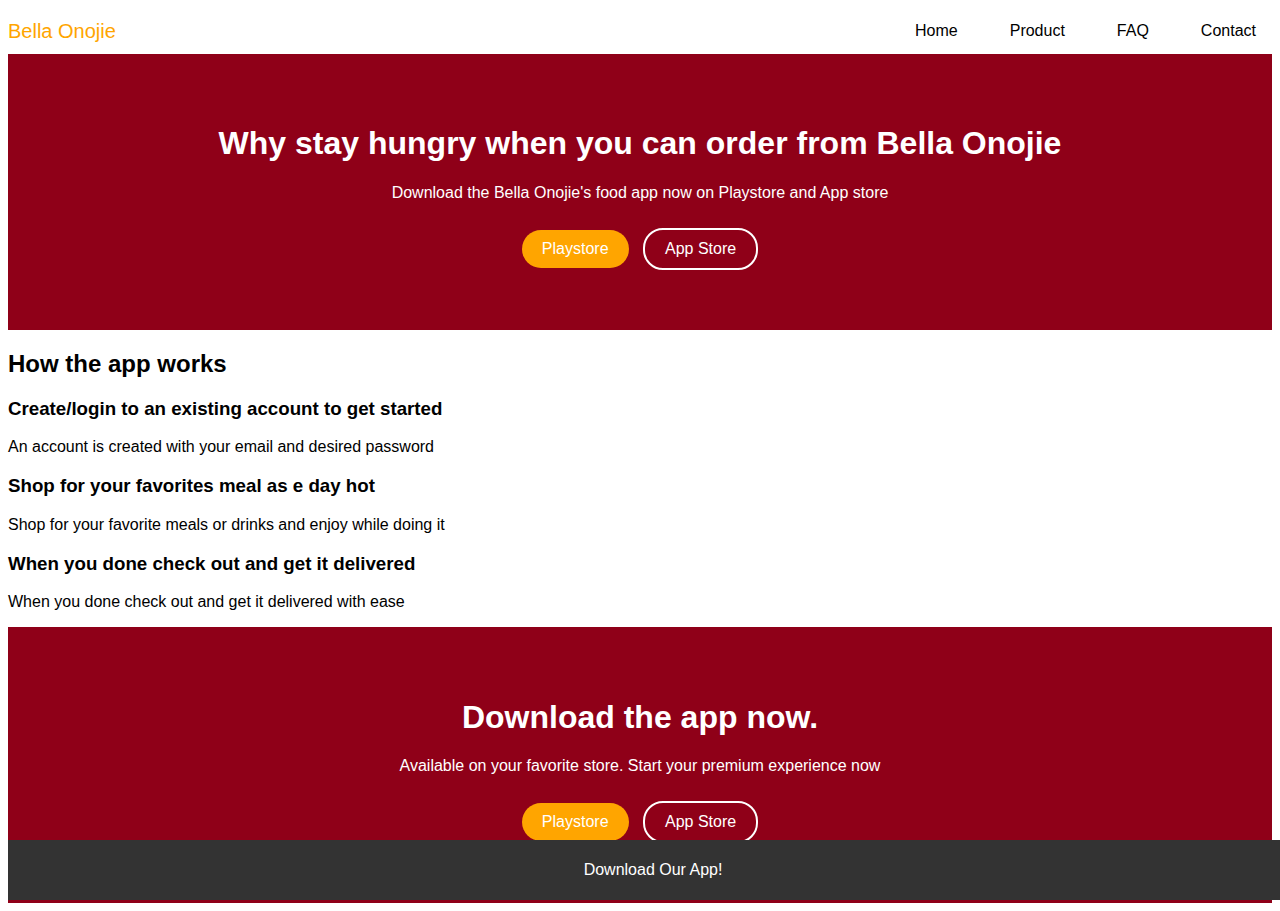
<file: index.html>
<!DOCTYPE html>
<html lang="en">
<head>
    <meta charset="UTF-8">
    <meta name="viewport" content="width=device-width, initial-scale=1.0">
    <title>Bella Onojie</title>
    <link rel="stylesheet" href="css/main.css">
</head>
<body>
    <!-- Skip Link -->
    <a href="#maincontent" class="skip-link">Skip to main content</a>

    <!-- Navigation -->
    <header role="banner">
        <nav aria-label="Main navigation">
            <div class="brand-name">Bella Onojie</div>
            <ul>
                <li><a href="index.html">Home</a></li>
                <li><a href="products.html">Product</a></li>
                <li><a href="faq.html">FAQ</a></li>
                <li><a href="contact.html">Contact</a></li>
            </ul>
        </nav>
    </header>

    <!-- baner Section -->
    <section class="baner" aria-labelledby="baner-heading">
        <h1 id="baner-heading">Why stay hungry when you can order from Bella Onojie</h1>
        <p>Download the Bella Onojie's food app now on Playstore and App store</p>
        <div class="baner-buttons">
            <a href="https://play.google.com/store" class="btn btn-playstore" target="_blank" aria-label="Download from Playstore">Playstore</a>
            <a href="https://www.apple.com/app-store/" class="btn btn-appstore" target="_blank" aria-label="Download from App Store">App Store</a>
        </div>
    </section>

    <main id="maincontent" tabindex="-1">
        <!-- Features Section -->
        <section aria-labelledby="features-heading">
            <div>
                <h2 id="features-heading">How the app works</h2>
                <div aria-labelledby="create-account-heading">
                    <h3 id="create-account-heading">Create/login to an existing account to get started</h3>
                    <p>An account is created with your email and desired password</p>
                </div>

                <div aria-labelledby="explore-varieties-heading">
                    <h3 id="explore-varieties-heading">Shop for your favorites meal as e day hot</h3>
                    <p>Shop for your favorite meals or drinks and enjoy while doing it</p>
                </div>

                <div aria-labelledby="checkout-heading">
                    <h3 id="checkout-heading">When you done check out and get it delivered</h3>
                    <p>When you done check out and get it delivered with ease</p>
                </div>
            </div>
        </section>
    </main>

    <!-- Download App Section -->
    <section class="baner" aria-labelledby="download-app-heading">
        <h1 id="download-app-heading">Download the app now.</h1>
        <p>Available on your favorite store. Start your premium experience now</p>
        <div class="baner-buttons">
            <a href="https://play.google.com/store" class="btn btn-playstore" target="_blank" aria-label="Download from Playstore">Playstore</a>
            <a href="https://www.apple.com/app-store/" class="btn btn-appstore" target="_blank" aria-label="Download from App Store">App Store</a>
        </div>
    </section>

    <!-- Footer -->
    <footer role="contentinfo">
        <p>Download Our App!</p>
    </footer>
</body>
</html>
</file>
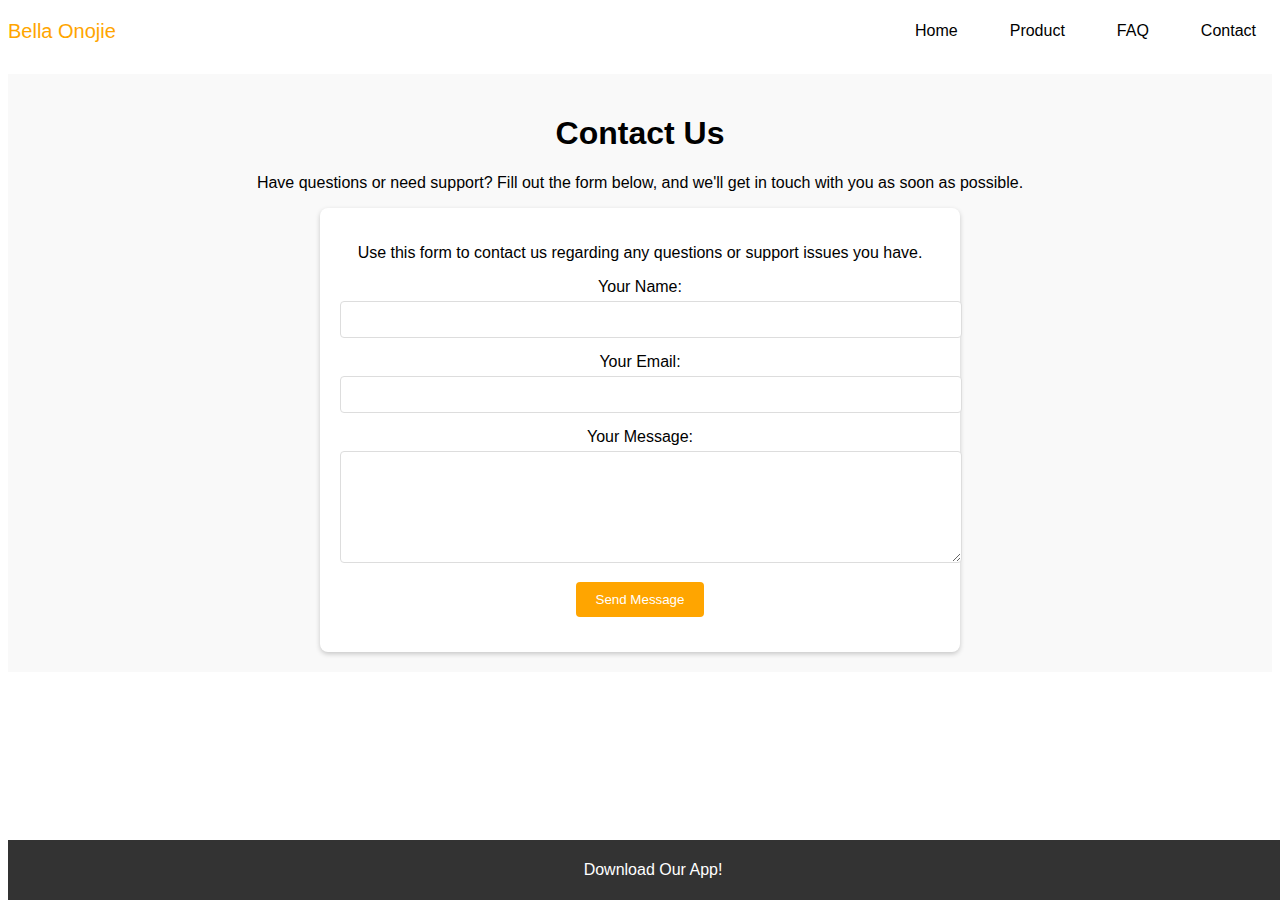
<file: contact.html>
<!DOCTYPE html>
<html lang="en">
<head>
    <meta charset="UTF-8">
    <meta name="viewport" content="width=device-width, initial-scale=1.0">
    <title>Bella Onojie</title>
    <link rel="stylesheet" href="css/main.css">
</head>
<body>
    <a href="#maincontent" class="skip-link">Skip to main content</a>
    <!-- Navigation -->
    <header>
        <nav aria-label="Main navigation">
            <div class="brand-name">Bella Onojie</div>
            <ul>
                <li><a href="index.html">Home</a></li>
                <li><a href="products.html">Product</a></li>
                <li><a href="faq.html">FAQ</a></li>
                <li><a href="contact.html" aria-current="page">Contact</a></li>
            </ul>
        </nav>
    </header>

    <!-- Contact Section -->
    <main id="maincontent" tabindex="-1">
        <section class="contact-section" aria-labelledby="contact-heading">
            <h1 id="contact-heading">Contact Us</h1>
            <p>Have questions or need support? Fill out the form below, and we'll get in touch with you as soon as possible.</p>
            <div class="contact-form-container">
                <form id="contact-form" aria-describedby="contact-form-description">
                    <p id="contact-form-description" class="visually-hidden">Use this form to contact us regarding any questions or support issues you have.</p>
                    <div class="form-group">
                        <label for="name">Your Name:</label>
                        <input type="text" id="name" name="name" required aria-required="true">
                    </div>
                    <div class="form-group">
                        <label for="email">Your Email:</label>
                        <input type="email" id="email" name="email" required aria-required="true">
                    </div>
                    <div class="form-group">
                        <label for="message">Your Message:</label>
                        <textarea id="message" name="message" rows="6" required aria-required="true"></textarea>
                    </div>
                    <div class="form-group">
                        <button type="submit">Send Message</button>
                    </div>
                </form>
            </div>
        </section>
    </main>

    <!-- Footer -->
    <footer>
        <p>Download Our App!</p>
    </footer>
</body>
</html>
</file>
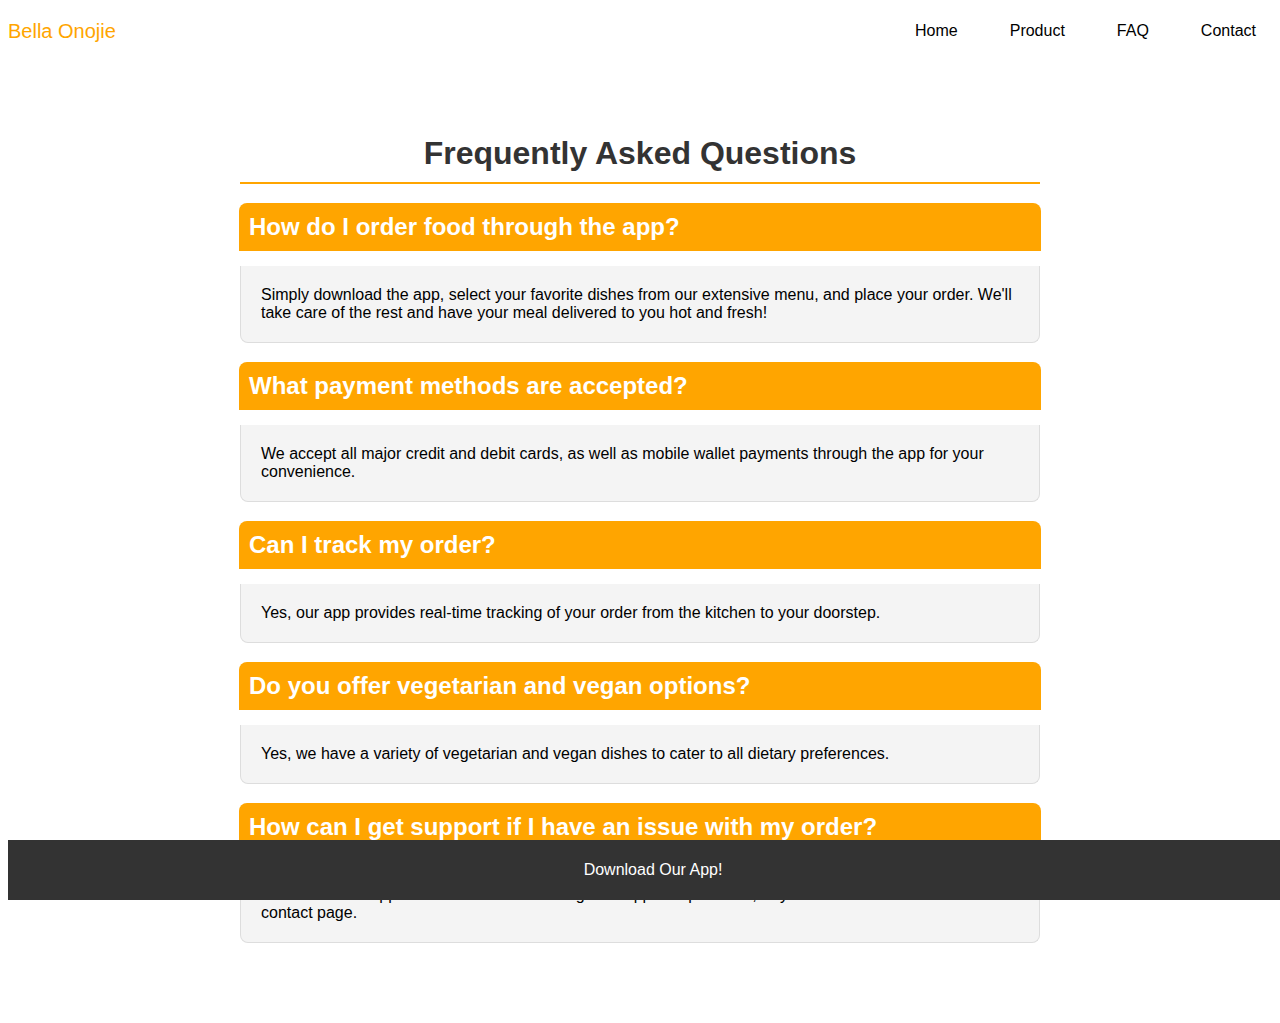
<file: faq.html>
<!DOCTYPE html>
<html lang="en">
<head>
    <meta charset="UTF-8">
    <meta name="viewport" content="width=device-width, initial-scale=1.0">
    <title>Bella Onojie</title>
    <link rel="stylesheet" href="css/main.css">
</head>
<body>
    <a href="#maincontent" class="skip-link">Skip to main content</a>
    <!-- Navigation -->
    <header>
        <nav aria-label="Main navigation">
            <div class="brand-name">Bella Onojie</div>
            <ul>
                <li><a href="index.html">Home</a></li>
                <li><a href="products.html">Product</a></li>
                <li><a href="faq.html" aria-current="page">FAQ</a></li>
                <li><a href="contact.html">Contact</a></li>
            </ul>
        </nav>
    </header>

    <main id="maincontent" tabindex="-1">
        <section class="faq-section" aria-labelledby="faq-heading">
            <h1 id="faq-heading">Frequently Asked Questions</h1>
            <article class="faq" aria-labelledby="order-food">
                <h2 id="order-food">How do I order food through the app?</h2>
                <p>Simply download the app, select your favorite dishes from our extensive menu, and place your order. We'll take care of the rest and have your meal delivered to you hot and fresh!</p>
            </article>
            <article class="faq" aria-labelledby="payment-methods">
                <h2 id="payment-methods">What payment methods are accepted?</h2>
                <p>We accept all major credit and debit cards, as well as mobile wallet payments through the app for your convenience.</p>
            </article>
            <article class="faq" aria-labelledby="track-order">
                <h2 id="track-order">Can I track my order?</h2>
                <p>Yes, our app provides real-time tracking of your order from the kitchen to your doorstep.</p>
            </article>
            <article class="faq" aria-labelledby="vegetarian-options">
                <h2 id="vegetarian-options">Do you offer vegetarian and vegan options?</h2>
                <p>Yes, we have a variety of vegetarian and vegan dishes to cater to all dietary preferences.</p>
            </article>
            <article class="faq" aria-labelledby="support-issue">
                <h2 id="support-issue">How can I get support if I have an issue with my order?</h2>
                <p>Our customer support is available 24/7 through the app's help section, or you can reach out to us on the contact page.</p>
            </article>
        </section>
    </main>

    <!-- Footer -->
    <footer>
        <p>Download Our App!</p>
    </footer>
</body>
</html>
</file>
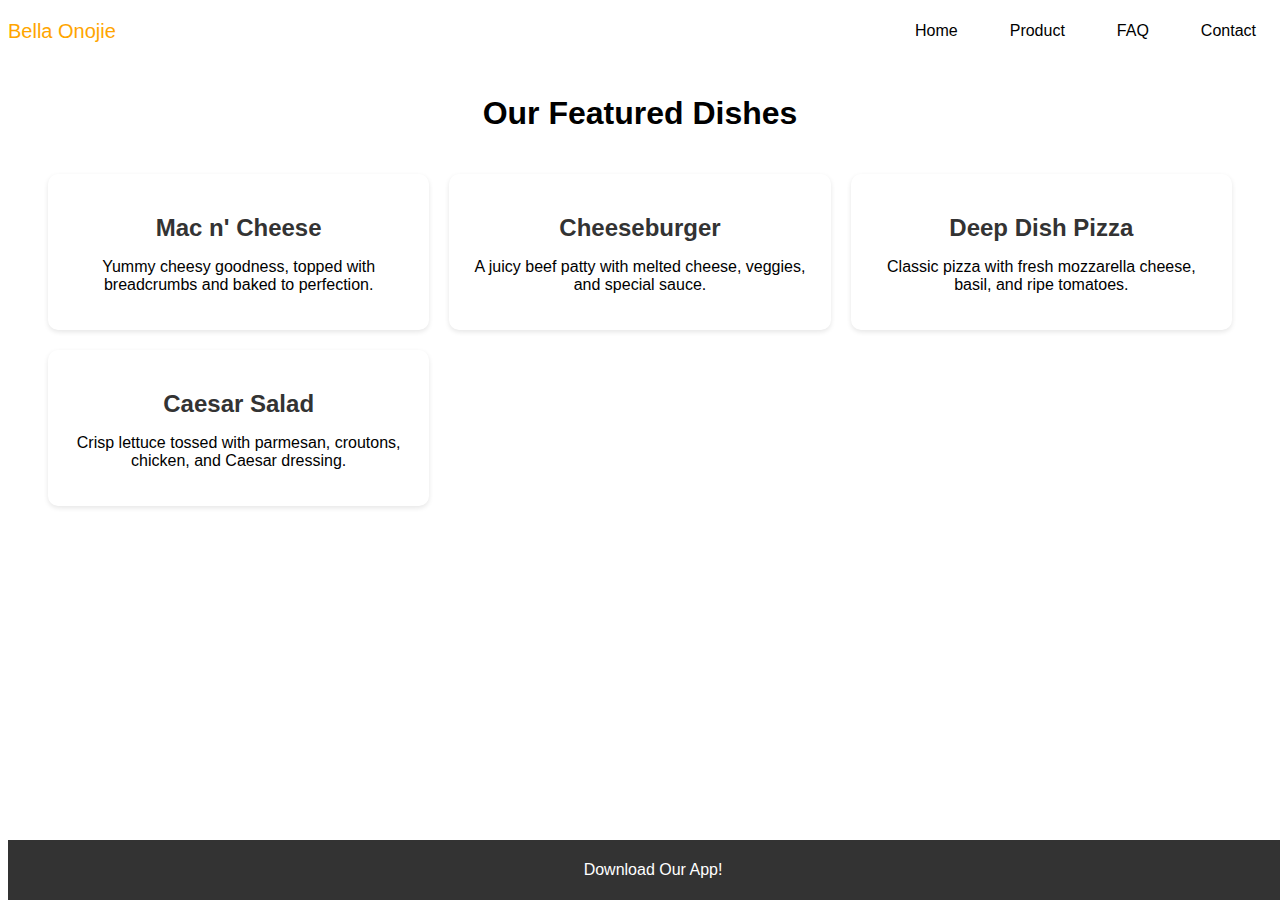
<file: products.html>
<!DOCTYPE html>
<html lang="en">
<head>
    <meta charset="UTF-8">
    <meta name="viewport" content="width=device-width, initial-scale=1.0">
    <title>Bella Onojie</title>
    <link rel="stylesheet" href="css/main.css">
</head>
<body>
    <a href="#maincontent" class="skip-link">Skip to main content</a>
    <!-- Navigation -->
    <header>
        <nav aria-label="Main navigation">
            <div class="brand-name" aria-label="Bella Onojie homepage">Bella Onojie</div>
            <ul>
                <li><a href="index.html">Home</a></li>
                <li><a href="products.html">Product</a></li>
                <li><a href="faq.html">FAQ</a></li>
                <li><a href="contact.html">Contact</a></li>
            </ul>
        </nav>
    </header>

    <!-- Products Section -->
    <main id="maincontent" tabindex="-1">
        <section class="products-section" aria-labelledby="featured-dishes">
            <h1 id="featured-dishes">Our Featured Dishes</h1>
            <div class="product-list" role="list">
                <article class="product" role="list-item">
                    <h2>Mac n' Cheese</h2>
                    <p>Yummy cheesy goodness, topped with breadcrumbs and baked to perfection.</p>
                </article>
                <article class="product" role="list-item">
                    <h2>Cheeseburger</h2>
                    <p>A juicy beef patty with melted cheese, veggies, and special sauce.</p>
                </article>
                <article class="product" role="list-item">
                    <h2>Deep Dish Pizza</h2>
                    <p>Classic pizza with fresh mozzarella cheese, basil, and ripe tomatoes.</p>
                </article>
                <article class="product" role="list-item">
                    <h2>Caesar Salad</h2>
                    <p>Crisp lettuce tossed with parmesan, croutons, chicken, and Caesar dressing.</p>
                </article>
            </div>
        </section>
    </main>

    <!-- Footer -->
    <footer>
        <p>Download Our App!</p>
    </footer>
</body>
</html>
</file>
<file: css/main.css>
/* Default font for site */
body {
    font-family: 'Arial', sans-serif;
}

/* animation for brand name */
@keyframes spinOnClick {
    from {
        transform: rotate(0deg);
    }
    to {
        transform: rotate(360deg);
    }
}

.brand-name {
    color: #ffa500;
    font-size: 20px;
    cursor: pointer; 
    transition: transform 0.5s ease; 
    display: inline-block; 
    outline: none; 
}


.brand-name:active {
    animation: spinOnClick 0.5s ease-in-out;
}
/* animation for brand name */


nav {
    display: flex;
    justify-content: space-between;
    align-items: center;
}

nav ul {
    list-style-type: none;
    margin: 0;
    padding: 0;
    overflow: hidden;
    display: flex;
    justify-content: flex-end;
    background-color: transparent;
}

nav li {
    display: inline;
    margin-left: 20px;
}

nav li a {
    display: inline-block;
    color: black;
    text-align: center;
    padding: 14px 16px;
    text-decoration: none;
}

/* Active page */
nav li a.active {
    color: orange;
}

/* Hovered page */
nav li a:hover {
    color: darkorange;
}

@media screen and (max-width: 600px) {
    .brand-name, nav ul {
        float: none;
        display: block;
        text-align: center;
    }
    nav {
        display: block;
    }
}


/* Header on main page*/
.baner {
    text-align: center; 
    padding: 50px 20px;

    /* temporary - helps text be seen */
    background-color: #8F0018; 

    background-size: cover;
    background-position: center; 
    background-repeat: no-repeat; 
    color: white; 
}

/* Button Styles */

.btn {
    display: inline-block;
    color: white;
    padding: 10px 20px;
    margin: 10px 5px;
    text-decoration: none;
    /* makes corners on button round */
    border-radius: 20px; 
}

/* Orange button */
.btn-playstore {
    background-color: orange;
    color: white;
}

/* Clear button */
.btn-appstore {
    background-color: transparent; 
    border: 2px solid white; 
}

.btn:hover {
    opacity: 0.8; 
}



/*******************************

        CONTACT PAGE

********************************/

.contact-section {
    text-align: center;
    padding: 20px;
    background: #f9f9f9;
    margin-top: 20px;
}

#contact-form {
    max-width: 600px; 
    margin: auto; 
    padding: 20px;
    background: #fff; 
    box-shadow: 0 2px 5px rgba(0,0,0,0.2); 
    /* round button */
    border-radius: 8px; 
}

.form-group {
    margin-bottom: 15px; 
    /* Spacing between form fields */
}

.form-group label {
    display: block; 
    margin-bottom: 5px; 
}

.form-group input,
.form-group textarea {
    width: 100%; 
    padding: 10px;
    border: 1px solid #ddd; 
    /* Subtle border */
    border-radius: 4px; 
    /* Rounded corners */
}

.form-group textarea {
    resize: vertical; 
    /* Allow vertical resize only */
}

button[type="submit"] {
    background:orange; 
    color: #fff; 
    padding: 10px 20px;
    border: none;
    border-radius: 4px;
    cursor: pointer; 
    /* Pointer cursor on hover */
    transition: 0.3s; 
    /* Smooth transition for hover effect */
}

button[type="submit"]:hover {
    background: darkorange; 
    /* Darker shade for hover effect */
}


/*******************************

        FAQ PAGE

********************************/

.faq-section {
    max-width: 800px;
    margin: 40px auto;
    padding: 20px;
    background: #fff;
    border-radius: 8px;
}

.faq-section h1 {
    text-align: center;
    color: #333;
    margin-bottom: 20px;
    padding-bottom: 10px;
    border-bottom: 2px solid orange;
}

.faq {
    margin-bottom: 20px;
}

.faq h2 {
    background: orange;
    color: #fff;
    padding: 10px;
    border-radius: 8px 8px 0 0;
    margin: -1px;
}

.faq p {
    background: #f4f4f4;
    padding: 20px;
    border: 1px solid #ddd;
    border-top: none;
    border-radius: 0 0 8px 8px;
}


/*******************************

        PRODUCTS PAGE

********************************/

.products-section {
    text-align: center;
    padding: 20px;
}

.product-list {
    display: grid;
    grid-template-columns: repeat(auto-fit, minmax(300px, 1fr));
    gap: 20px;
    padding: 20px;
}

.product {
    background: #fff;
    padding: 20px;
    border-radius: 10px;
    box-shadow: 0 2px 5px rgba(0,0,0,0.1);
}

.product h2 {
    color: #333;
    margin-bottom: 0.5em;
}


footer {
    background: #333;
    color: #fff;
    text-align: center;
    padding: 5px;
    position: fixed;
    bottom: 0;
    width: 100%;
}

@media (max-width: 768px) {
    .baner {
        padding: 50px 10px; /* Less padding on smaller screens */
    }

    .baner h1 {
        font-size: 24px; /* Smaller font size for the heading */
    }

    .baner p {
        font-size: 16px; /* Adjust paragraph font size as needed */
    }
}

.skip-link {
    position: absolute;
    top: -40px;
    left: 0;
    background: #000;
    color: #fff;
    padding: 8px;
    z-index: 100;
  }
  
  .skip-link:focus {
    top: 0;
  }
</file>
